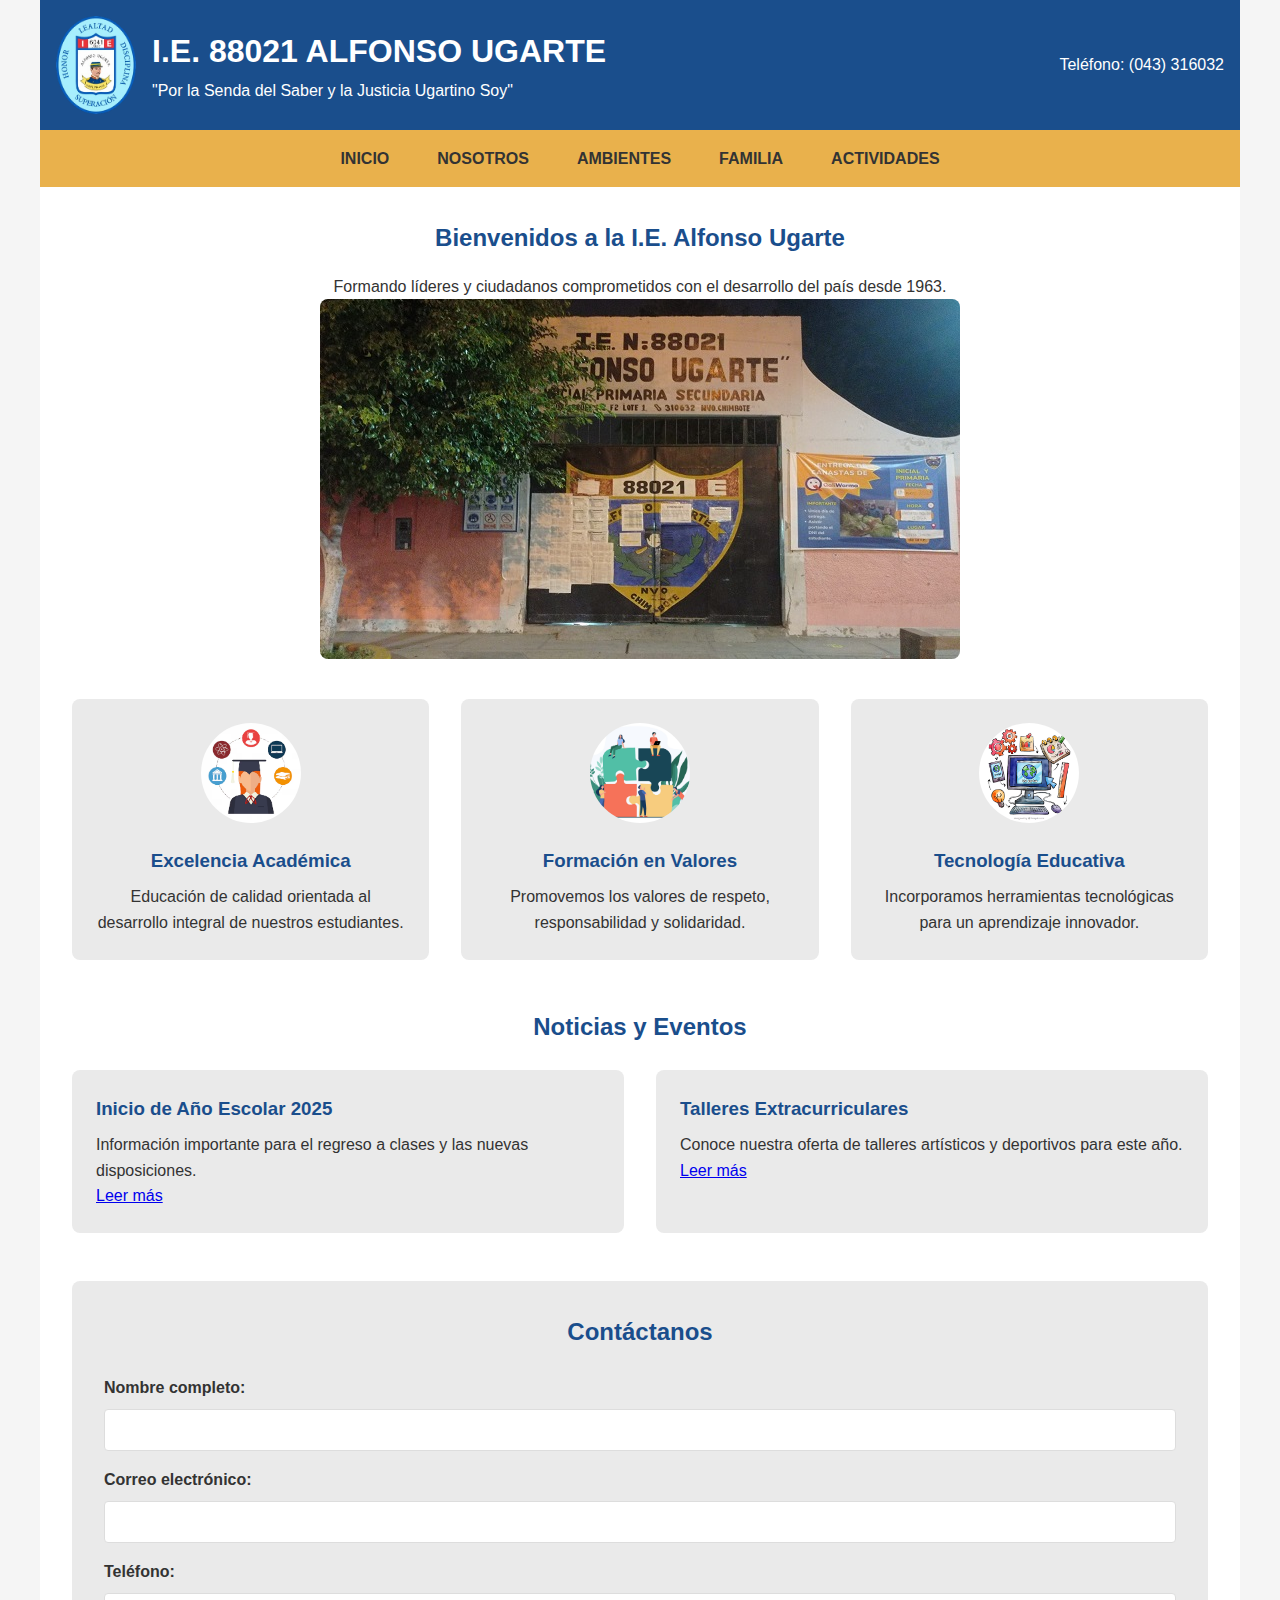
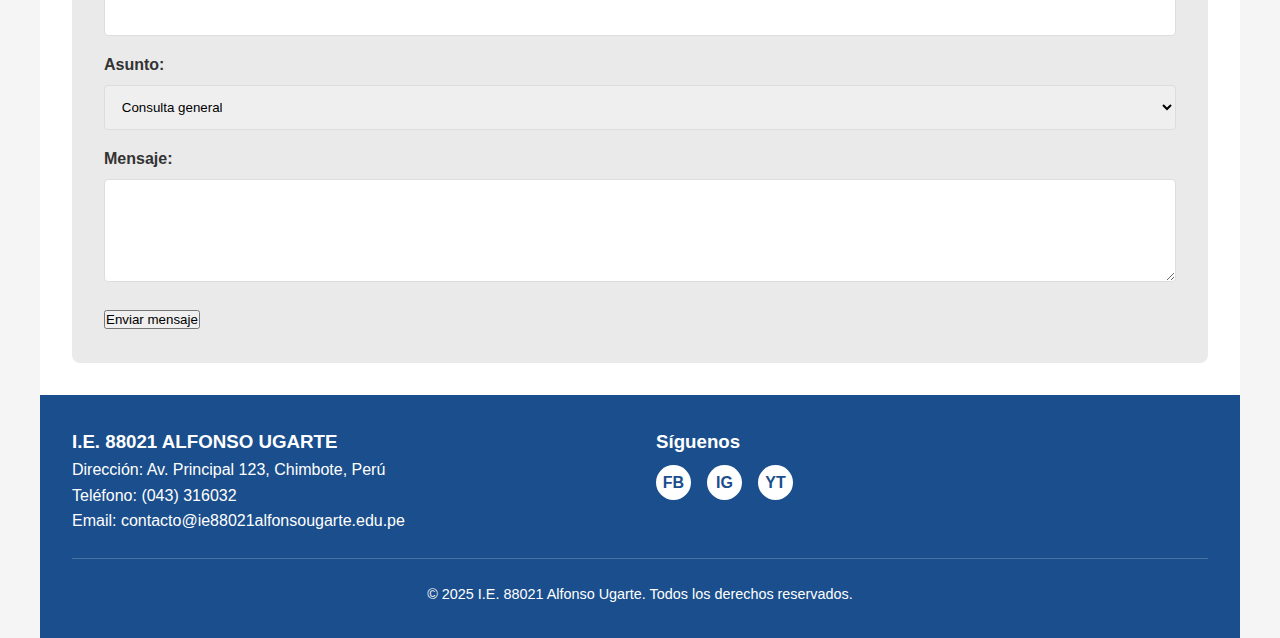
<file: index.html>
<!DOCTYPE html>
<html lang="es">
<head>
    <meta charset="UTF-8">
    <meta name="viewport" content="width=device-width, initial-scale=1.0">
    <title>I.E. 88021 Alfonso Ugarte</title>
    <link rel="stylesheet" href="../css/styles.css">
</head>
<body>
    <div class="contenedor">
        <header>
            <div class="logo">
                <img src="../Imagenes/logo.png" alt="Logo IE Alfonso Ugarte">
                <div class="logo-texto">
                    <h1>I.E. 88021 ALFONSO UGARTE</h1>
                    <p>"Por la Senda del Saber y la Justicia Ugartino Soy"</p>
                </div>
            </div>
            <div class="informacion-contacto">
                <p>Teléfono: (043) 316032</p>
            </div>
        </header>

        <nav>
            <ul class="menu">
                <li><a href="index.html" class="activo">INICIO</a></li>
                <li><a href="nosotros.html">NOSOTROS</a></li>
                <li><a href="ambientes.html">AMBIENTES</a></li>
                <li><a href="familia.html">FAMILIA</a></li>
                <li><a href="actividades.html">ACTIVIDADES</a></li>
            </ul>
        </nav>

        <main>
            <section class="hero">
                <h2>Bienvenidos a la I.E. Alfonso Ugarte</h2>
                <p>Formando líderes y ciudadanos comprometidos con el desarrollo del país desde 1963.</p>
                <img src="../Imagenes/otrafachada.jpeg" alt="Institución Educativa Alfonso Ugarte">
            </section>

            <section class="caracteristicas">
                <div class="caracteristica">
                    <img src="../Imagenes/excelencia academica.avif" alt="Excelencia Académica">
                    <h3>Excelencia Académica</h3>
                    <p>Educación de calidad orientada al desarrollo integral de nuestros estudiantes.</p>
                </div>
                <div class="caracteristica">
                    <img src="../Imagenes/valores.jpeg" alt="Valores">
                    <h3>Formación en Valores</h3>
                    <p>Promovemos los valores de respeto, responsabilidad y solidaridad.</p>
                </div>
                <div class="caracteristica">
                    <img src="../Imagenes/tecnologia.avif" alt="Tecnología">
                    <h3>Tecnología Educativa</h3>
                    <p>Incorporamos herramientas tecnológicas para un aprendizaje innovador.</p>
                </div>
            </section>

            <section class="noticias">
                <h2>Noticias y Eventos</h2>
                <div class="noticias-grid">
                    <div class="noticia-item">
                        <h3>Inicio de Año Escolar 2025</h3>
                        <p>Información importante para el regreso a clases y las nuevas disposiciones.</p>
                        <a href="#" class="btn">Leer más</a>
                    </div>
                    <div class="noticia-item">
                        <h3>Talleres Extracurriculares</h3>
                        <p>Conoce nuestra oferta de talleres artísticos y deportivos para este año.</p>
                        <a href="#" class="btn">Leer más</a>
                    </div>
                </div>
            </section>

            <section class="formulario-contacto">
                <h2>Contáctanos</h2>
                <form action="#" method="post">
                    <div class="grupo-formulario">
                        <label for="nombre">Nombre completo:</label>
                        <input type="text" id="nombre" name="nombre" required>
                    </div>
                    <div class="grupo-formulario">
                        <label for="email">Correo electrónico:</label>
                        <input type="email" id="email" name="email" required>
                    </div>
                    <div class="grupo-formulario">
                        <label for="telefono">Teléfono:</label>
                        <input type="tel" id="telefono" name="telefono">
                    </div>
                    <div class="grupo-formulario">
                        <label for="asunto">Asunto:</label>
                        <select id="asunto" name="asunto">
                            <option value="consulta">Consulta general</option>
                            <option value="matricula">Matrícula</option>
                            <option value="actividades">Actividades escolares</option>
                            <option value="otro">Otro</option>
                        </select>
                    </div>
                    <div class="grupo-formulario">
                        <label for="mensaje">Mensaje:</label>
                        <textarea id="mensaje" name="mensaje" rows="5" required></textarea>
                    </div>
                    <button type="submit" class="btn-submit">Enviar mensaje</button>
                </form>
            </section>
        </main>

        <footer>
            <div class="footer-contenido">
                <div class="footer-info">
                    <h3>I.E. 88021 ALFONSO UGARTE</h3>
                    <p>Dirección: Av. Principal 123, Chimbote, Perú</p>
                    <p>Teléfono: (043) 316032</p>
                    <p>Email: contacto@ie88021alfonsougarte.edu.pe</p>
                </div>
                <div class="social-media">
                    <h3>Síguenos</h3>
                    <div class="social-icons">
                        <a href="#" class="social-icon">FB</a>
                        <a href="#" class="social-icon">IG</a>
                        <a href="#" class="social-icon">YT</a>
                    </div>
                </div>
            </div>
            <div class="copyright">
                <p>&copy; 2025 I.E. 88021 Alfonso Ugarte. Todos los derechos reservados.</p>
            </div>
        </footer>
    </div>
</body>
</html>
</file>
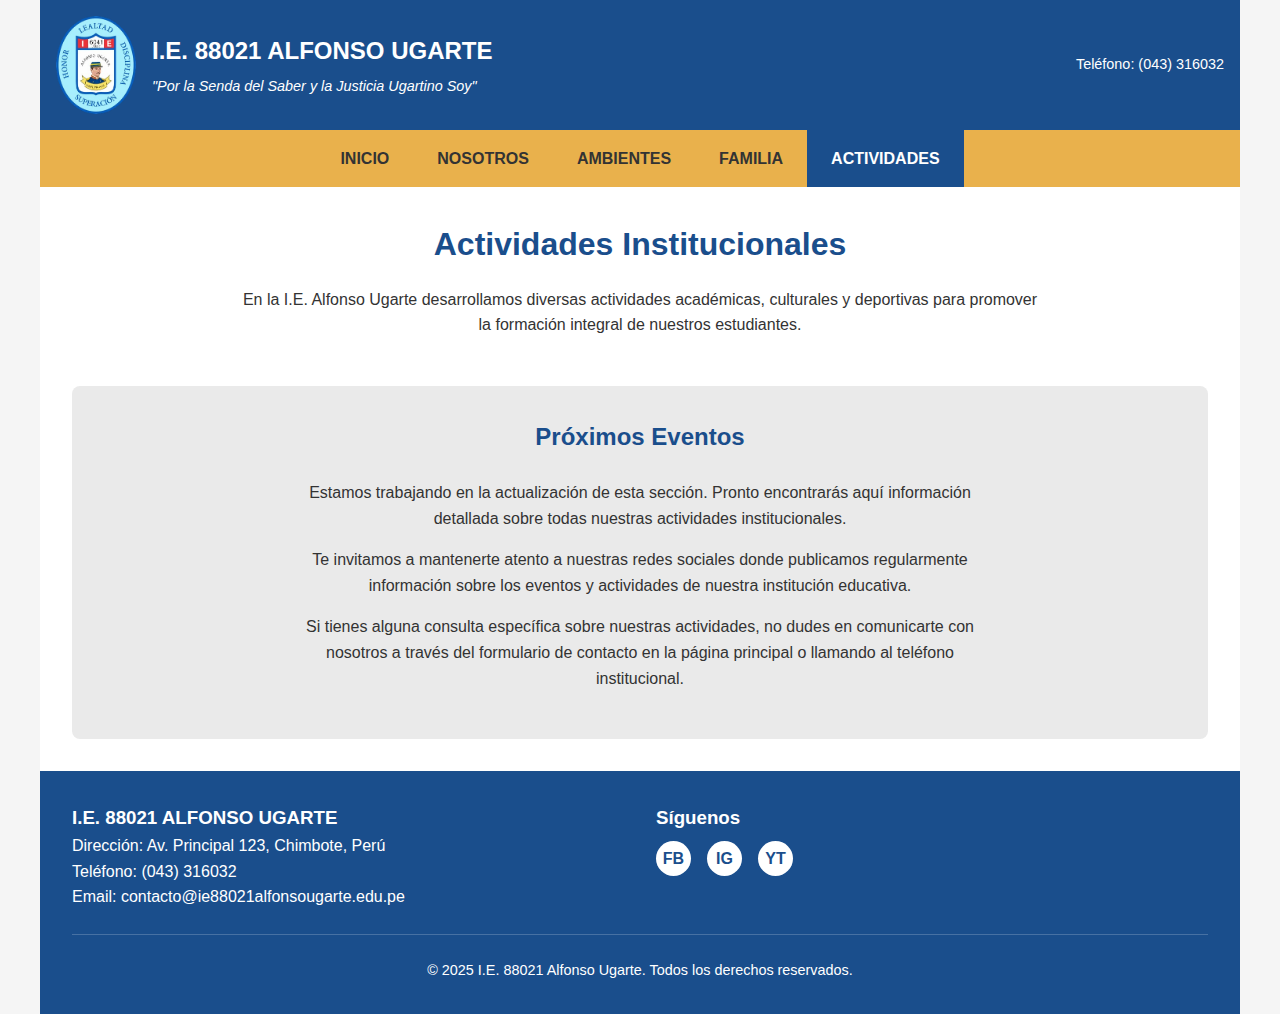
<file: actividades.html>
<!DOCTYPE html>
<html lang="es">
<head>
    <meta charset="UTF-8">
    <meta name="viewport" content="width=device-width, initial-scale=1.0">
    <title>Actividades - I.E. 88021 Alfonso Ugarte</title>
    <link rel="stylesheet" href="../css/actividades.css">
</head>
<body>
    <div class="container">
        <header>
            <div class="logo">
                <img src="../Imagenes/logo.png" alt="Logo IE Alfonso Ugarte">
                <div class="logo-text">
                    <h1>I.E. 88021 ALFONSO UGARTE</h1>
                    <p>"Por la Senda del Saber y la Justicia Ugartino Soy"</p>
                </div>
            </div>
            <div class="contact-info">
                <p>Teléfono: (043) 316032</p>
            </div>
        </header>

        <nav>
            <ul class="menu">
                <li><a href="index.html">INICIO</a></li>
                <li><a href="nosotros.html">NOSOTROS</a></li>
                <li><a href="ambientes.html">AMBIENTES</a></li>
                <li><a href="familia.html">FAMILIA</a></li>
                <li><a href="actividades.html" class="active">ACTIVIDADES</a></li>
            </ul>
        </nav>

        <main>
            <section class="hero">
                <h2>Actividades Institucionales</h2>
                <p>En la I.E. Alfonso Ugarte desarrollamos diversas actividades académicas, culturales y deportivas para promover la formación integral de nuestros estudiantes.</p>
            </section>

            <section class="content-placeholder">
                <h3>Próximos Eventos</h3>
                <p>Estamos trabajando en la actualización de esta sección. Pronto encontrarás aquí información detallada sobre todas nuestras actividades institucionales.</p>
                <p>Te invitamos a mantenerte atento a nuestras redes sociales donde publicamos regularmente información sobre los eventos y actividades de nuestra institución educativa.</p>
                <p>Si tienes alguna consulta específica sobre nuestras actividades, no dudes en comunicarte con nosotros a través del formulario de contacto en la página principal o llamando al teléfono institucional.</p>
            </section>
        </main>

        <footer>
            <div class="footer-content">
                <div class="footer-info">
                    <h3>I.E. 88021 ALFONSO UGARTE</h3>
                    <p>Dirección: Av. Principal 123, Chimbote, Perú</p>
                    <p>Teléfono: (043) 316032</p>
                    <p>Email: contacto@ie88021alfonsougarte.edu.pe</p>
                </div>
                <div class="social-media">
                    <h3>Síguenos</h3>
                    <div class="social-icons">
                        <a href="#" class="social-icon">FB</a>
                        <a href="#" class="social-icon">IG</a>
                        <a href="#" class="social-icon">YT</a>
                    </div>
                </div>
            </div>
            <div class="copyright">
                <p>&copy; 2025 I.E. 88021 Alfonso Ugarte. Todos los derechos reservados.</p>
            </div>
        </footer>
    </div>
</body>
</html>
</file>
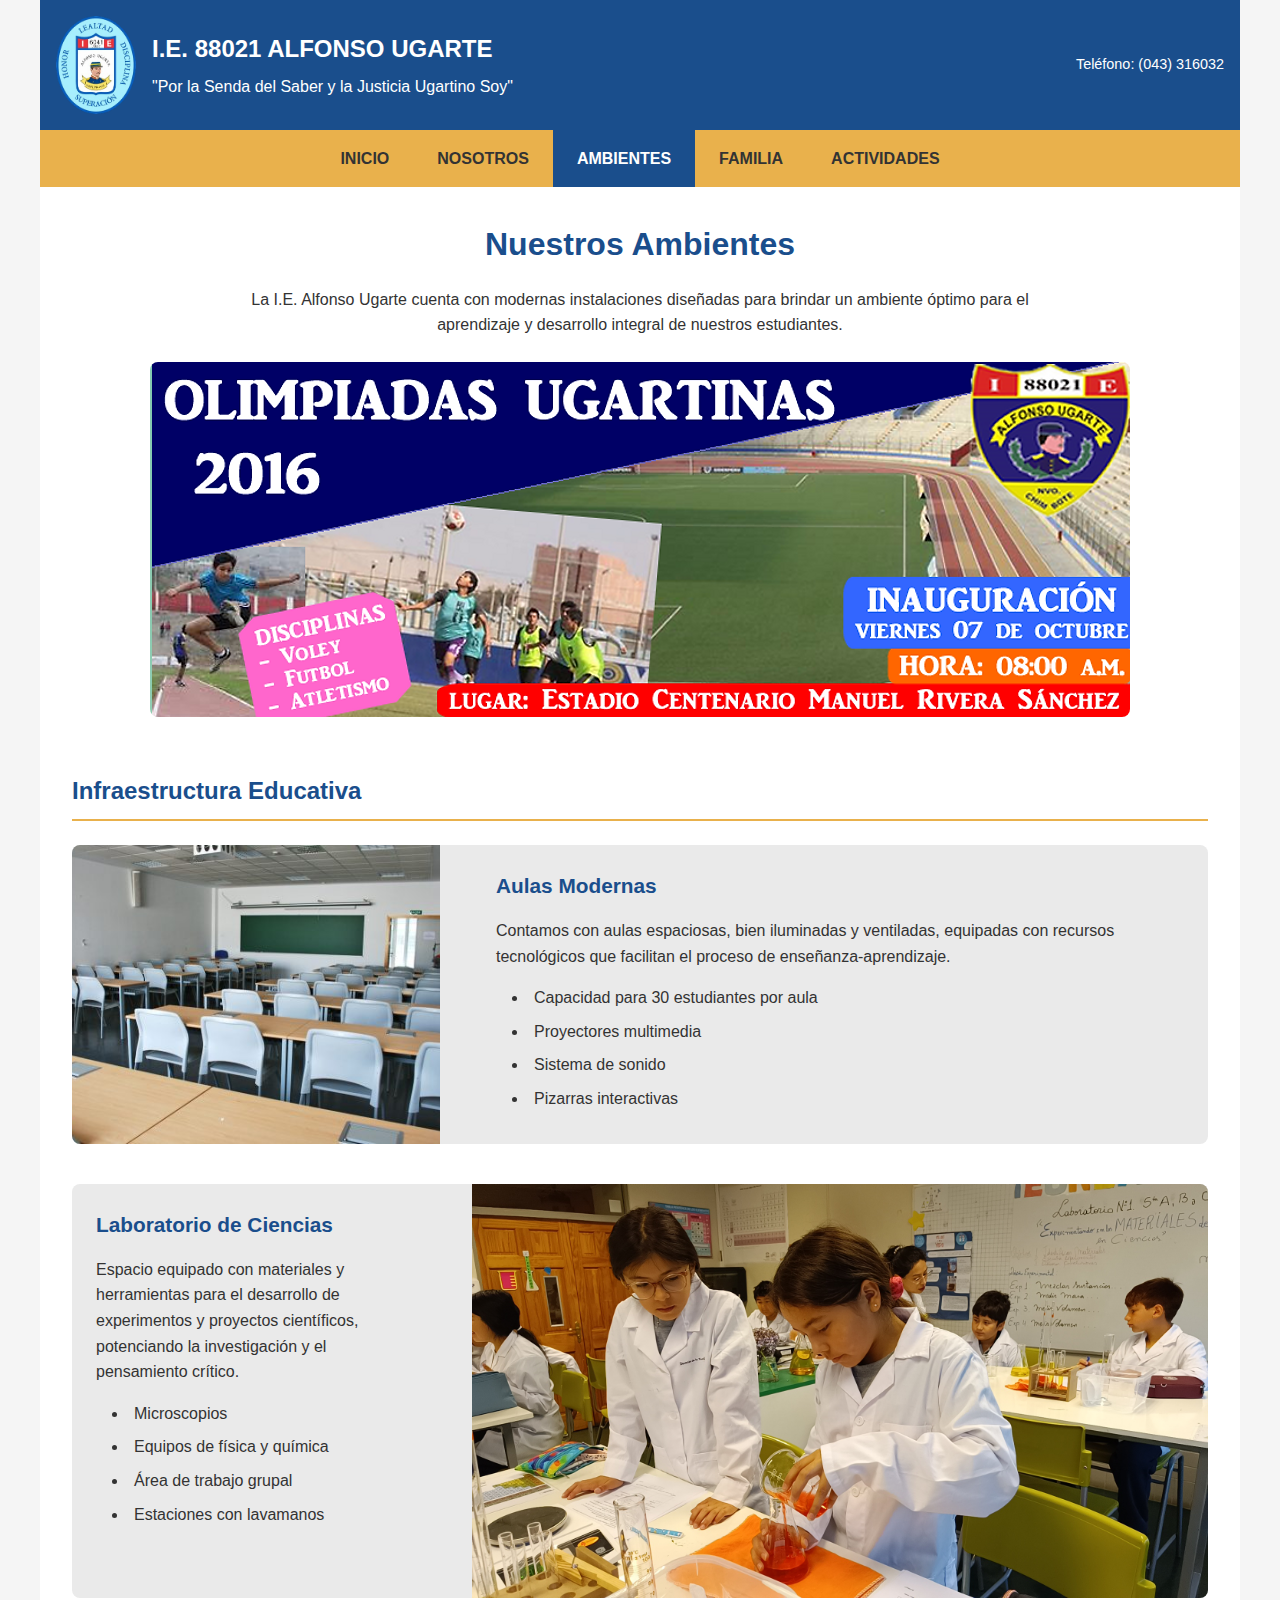
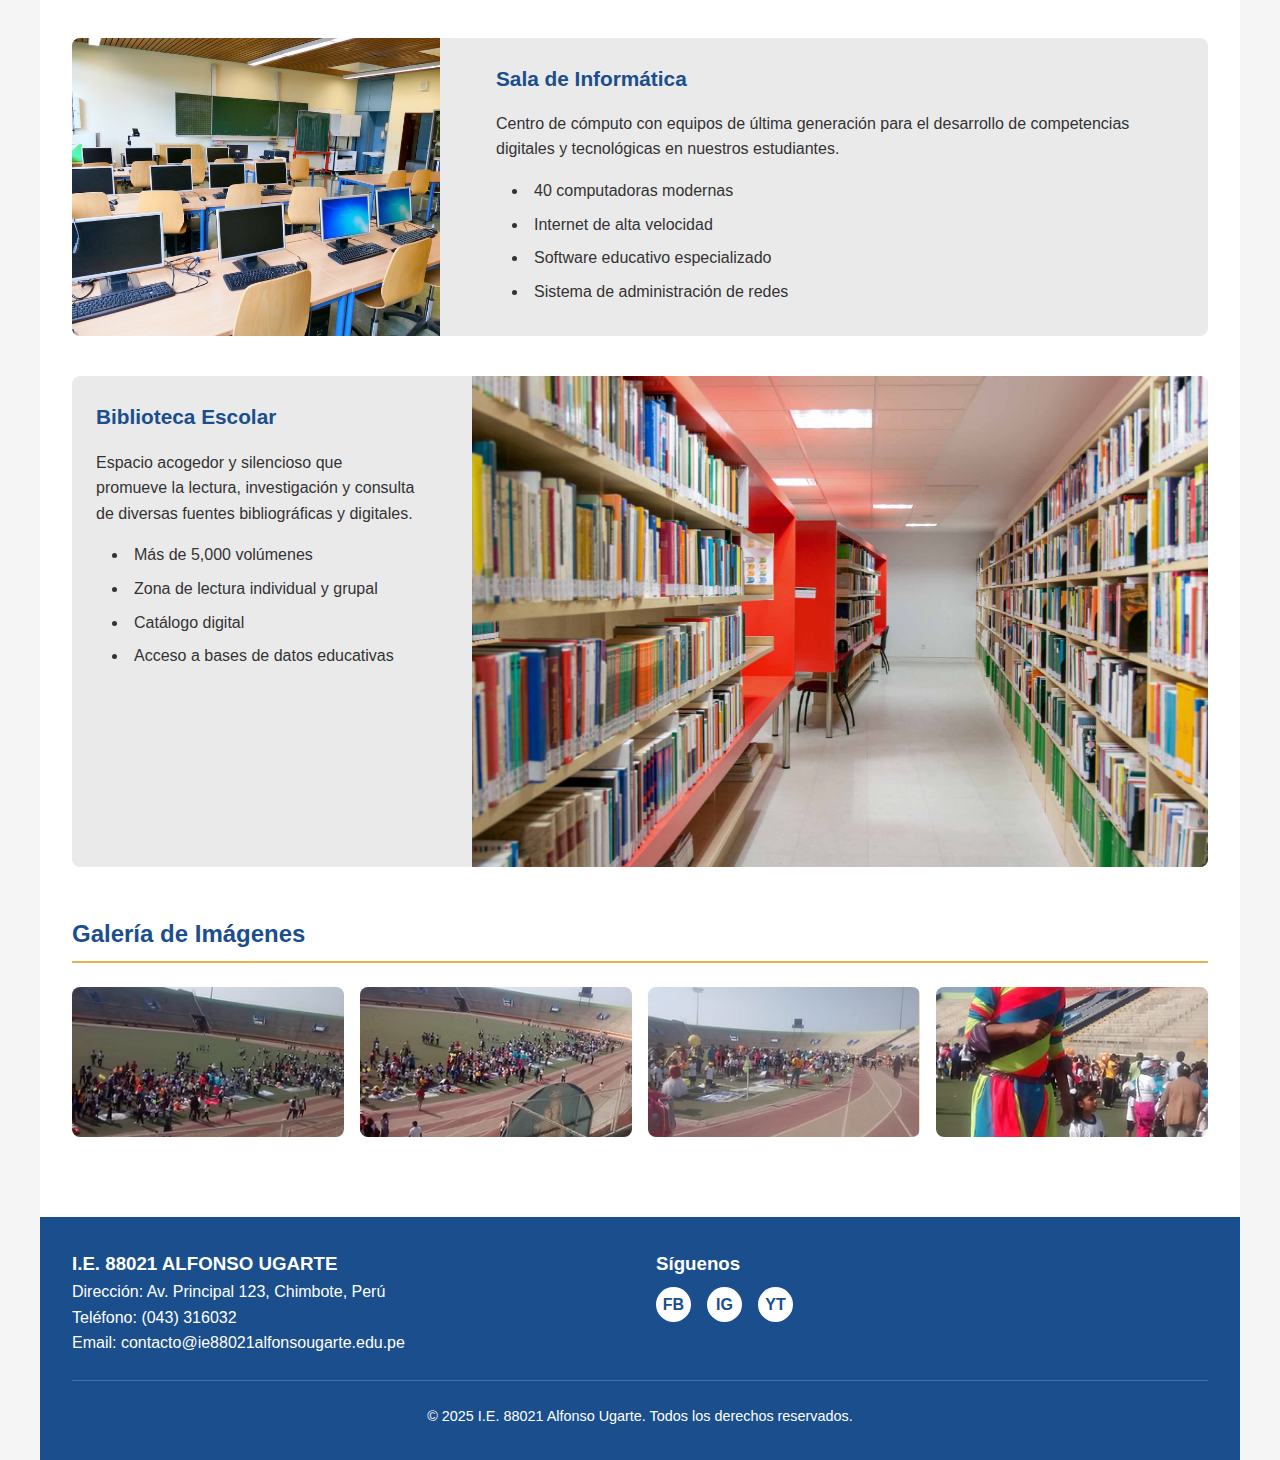
<file: ambientes.html>
<!DOCTYPE html>
<html lang="es">
<head>
    <meta charset="UTF-8">
    <meta name="viewport" content="width=device-width, initial-scale=1.0">
    <title>Ambientes - I.E. 88021 Alfonso Ugarte</title>
    <link rel="stylesheet" href="../css/ambientes.css">
</head>
<body>
    <div class="container">
        <header>
            <div class="logo">
                <img src="../Imagenes/logo.png" alt="Logo IE Alfonso Ugarte">
                <div class="logo-text">
                    <h1>I.E. 88021 ALFONSO UGARTE</h1>
                    <p>"Por la Senda del Saber y la Justicia Ugartino Soy"</p>
                </div>
            </div>
            <div class="contact-info">
                <p>Teléfono: (043) 316032</p>
            </div>
        </header>

        <nav>
            <ul class="menu">
                <li><a href="index.html">INICIO</a></li>
                <li><a href="nosotros.html">NOSOTROS</a></li>
                <li><a href="ambientes.html" class="active">AMBIENTES</a></li>
                <li><a href="familia.html">FAMILIA</a></li>
                <li><a href="actividades.html">ACTIVIDADES</a></li>
            </ul>
        </nav>

        <main>
            <section class="hero">
                <h2>Nuestros Ambientes</h2>
                <p>La I.E. Alfonso Ugarte cuenta con modernas instalaciones diseñadas para brindar un ambiente óptimo para el aprendizaje y desarrollo integral de nuestros estudiantes.</p>
                <img src="/Imagenes/backxd.PNG" alt="Vista panorámica del colegio">
            </section>

            <section class="facilities">
                <h3>Infraestructura Educativa</h3>
                
                <div class="facility-item">
                    <img src="../Imagenes/Aula-de-mobiliario-fijo-de-56-plazas2-e1536358364272.jpg" alt="Aulas modernas">
                    <div class="facility-info">
                        <h4>Aulas Modernas</h4>
                        <p>Contamos con aulas espaciosas, bien iluminadas y ventiladas, equipadas con recursos tecnológicos que facilitan el proceso de enseñanza-aprendizaje.</p>
                        <ul>
                            <li>Capacidad para 30 estudiantes por aula</li>
                            <li>Proyectores multimedia</li>
                            <li>Sistema de sonido</li>
                            <li>Pizarras interactivas</li>
                        </ul>
                    </div>
                </div>
                
                <div class="facility-item reverse">
                    <img src="../Imagenes/laboratorio de cienciasa.jpg" alt="Laboratorio de ciencias">
                    <div class="facility-info">
                        <h4>Laboratorio de Ciencias</h4>
                        <p>Espacio equipado con materiales y herramientas para el desarrollo de experimentos y proyectos científicos, potenciando la investigación y el pensamiento crítico.</p>
                        <ul>
                            <li>Microscopios</li>
                            <li>Equipos de física y química</li>
                            <li>Área de trabajo grupal</li>
                            <li>Estaciones con lavamanos</li>
                        </ul>
                    </div>
                </div>
                
                <div class="facility-item">
                    <img src="../Imagenes/sala-de-ordenadores-e1516167551718 (1).jpg" alt="Sala de cómputo">
                    <div class="facility-info">
                        <h4>Sala de Informática</h4>
                        <p>Centro de cómputo con equipos de última generación para el desarrollo de competencias digitales y tecnológicas en nuestros estudiantes.</p>
                        <ul>
                            <li>40 computadoras modernas</li>
                            <li>Internet de alta velocidad</li>
                            <li>Software educativo especializado</li>
                            <li>Sistema de administración de redes</li>
                        </ul>
                    </div>
                </div>
                
                <div class="facility-item reverse">
                    <img src="../Imagenes/biblioteca.jpg" alt="Biblioteca">
                    <div class="facility-info">
                        <h4>Biblioteca Escolar</h4>
                        <p>Espacio acogedor y silencioso que promueve la lectura, investigación y consulta de diversas fuentes bibliográficas y digitales.</p>
                        <ul>
                            <li>Más de 5,000 volúmenes</li>
                            <li>Zona de lectura individual y grupal</li>
                            <li>Catálogo digital</li>
                            <li>Acceso a bases de datos educativas</li>
                        </ul>
                    </div>
                </div>
            </section>

            <section class="gallery">
                <h3>Galería de Imágenes</h3>
                
                <div class="gallery-grid">
                    <img src="/Imagenes/ol1.PNG" alt="Imagen 1">
                    <img src="/Imagenes/ol2.PNG" alt="Imagen 2">
                    <img src="/Imagenes/ol3.PNG" alt="Imagen 3">
                    <img src="/Imagenes/ol4.PNG" alt="Imagen 4">
                </div>
            </section>
        </main>

        <footer>
            <div class="footer-content">
                <div class="footer-info">
                    <h3>I.E. 88021 ALFONSO UGARTE</h3>
                    <p>Dirección: Av. Principal 123, Chimbote, Perú</p>
                    <p>Teléfono: (043) 316032</p>
                    <p>Email: contacto@ie88021alfonsougarte.edu.pe</p>
                </div>
                <div class="social-media">
                    <h3>Síguenos</h3>
                    <div class="social-icons">
                        <a href="#" class="social-icon">FB</a>
                        <a href="#" class="social-icon">IG</a>
                        <a href="#" class="social-icon">YT</a>
                    </div>
                </div>
            </div>
            <div class="copyright">
                <p>&copy; 2025 I.E. 88021 Alfonso Ugarte. Todos los derechos reservados.</p>
            </div>
        </footer>
    </div>
</body>
</html>
</file>
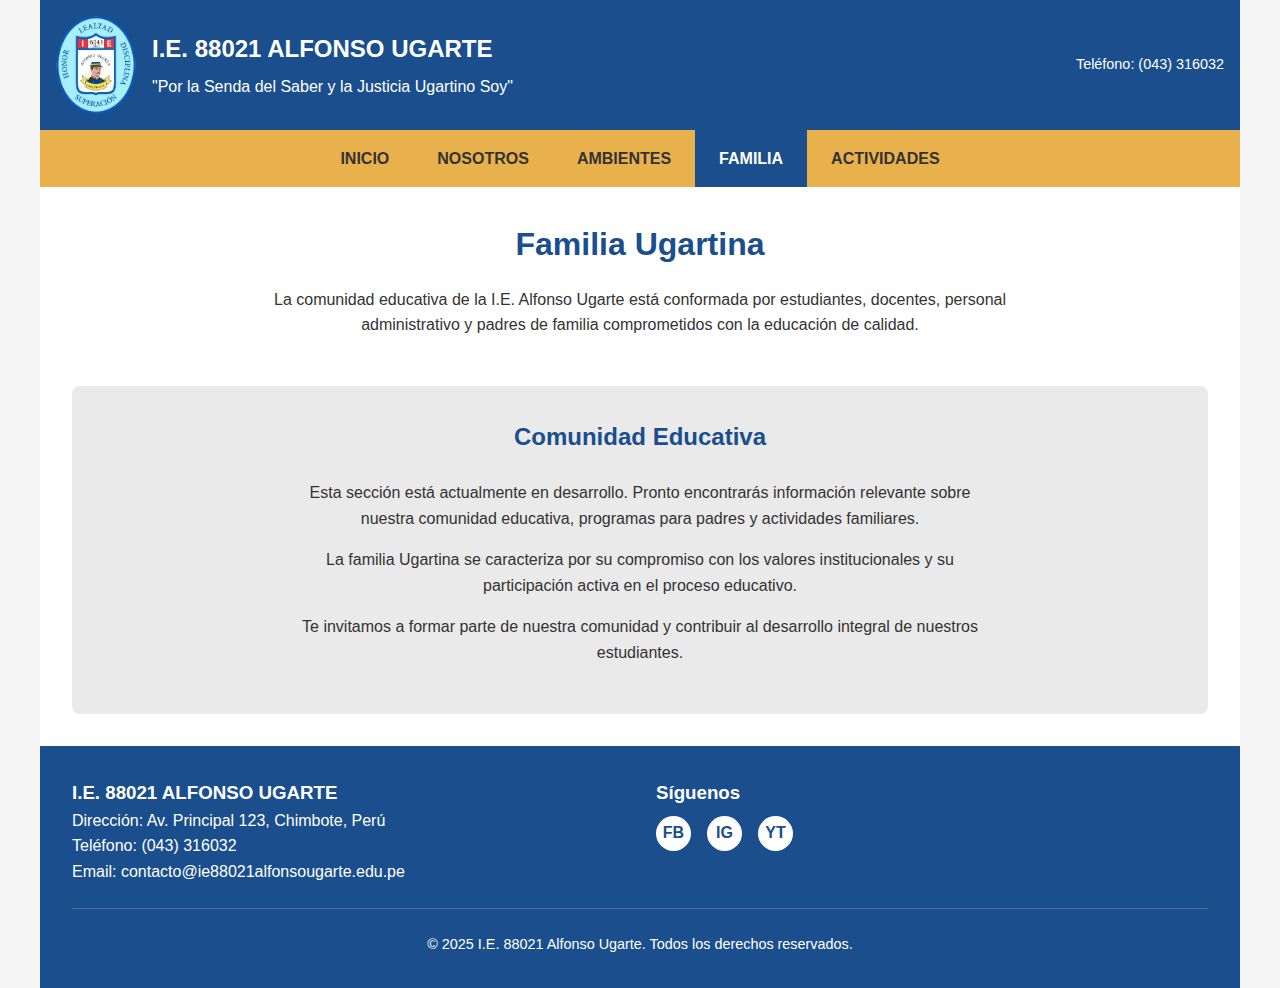
<file: familia.html>
<!DOCTYPE html>
<html lang="es">
<head>
    <meta charset="UTF-8">
    <meta name="viewport" content="width=device-width, initial-scale=1.0">
    <title>Familia - I.E. 88021 Alfonso Ugarte</title>
    <link rel="stylesheet" href="../css/familia.css">
</head>
<body>
    <div class="container">
        <header>
            <div class="logo">
                <img src="../Imagenes/logo.png" alt="Logo IE Alfonso Ugarte">
                <div class="logo-text">
                    <h1>I.E. 88021 ALFONSO UGARTE</h1>
                    <p>"Por la Senda del Saber y la Justicia Ugartino Soy"</p>
                </div>
            </div>
            <div class="contact-info">
                <p>Teléfono: (043) 316032</p>
            </div>
        </header>

        <nav>
            <ul class="menu">
                <li><a href="index.html">INICIO</a></li>
                <li><a href="nosotros.html">NOSOTROS</a></li>
                <li><a href="ambientes.html">AMBIENTES</a></li>
                <li><a href="familia.html" class="active">FAMILIA</a></li>
                <li><a href="actividades.html">ACTIVIDADES</a></li>
            </ul>
        </nav>

        <main>
            <section class="hero">
                <h2>Familia Ugartina</h2>
                <p>La comunidad educativa de la I.E. Alfonso Ugarte está conformada por estudiantes, docentes, personal administrativo y padres de familia comprometidos con la educación de calidad.</p>
            </section>

            <section class="content-placeholder">
                <h3>Comunidad Educativa</h3>
                <p>Esta sección está actualmente en desarrollo. Pronto encontrarás información relevante sobre nuestra comunidad educativa, programas para padres y actividades familiares.</p>
                <p>La familia Ugartina se caracteriza por su compromiso con los valores institucionales y su participación activa en el proceso educativo.</p>
                <p>Te invitamos a formar parte de nuestra comunidad y contribuir al desarrollo integral de nuestros estudiantes.</p>
            </section>
        </main>

        <footer>
            <div class="footer-content">
                <div class="footer-info">
                    <h3>I.E. 88021 ALFONSO UGARTE</h3>
                    <p>Dirección: Av. Principal 123, Chimbote, Perú</p>
                    <p>Teléfono: (043) 316032</p>
                    <p>Email: contacto@ie88021alfonsougarte.edu.pe</p>
                </div>
                <div class="social-media">
                    <h3>Síguenos</h3>
                    <div class="social-icons">
                        <a href="#" class="social-icon">FB</a>
                        <a href="#" class="social-icon">IG</a>
                        <a href="#" class="social-icon">YT</a>
                    </div>
                </div>
            </div>
            <div class="copyright">
                <p>&copy; 2025 I.E. 88021 Alfonso Ugarte. Todos los derechos reservados.</p>
            </div>
        </footer>
    </div>
</body>
</html>
</file>
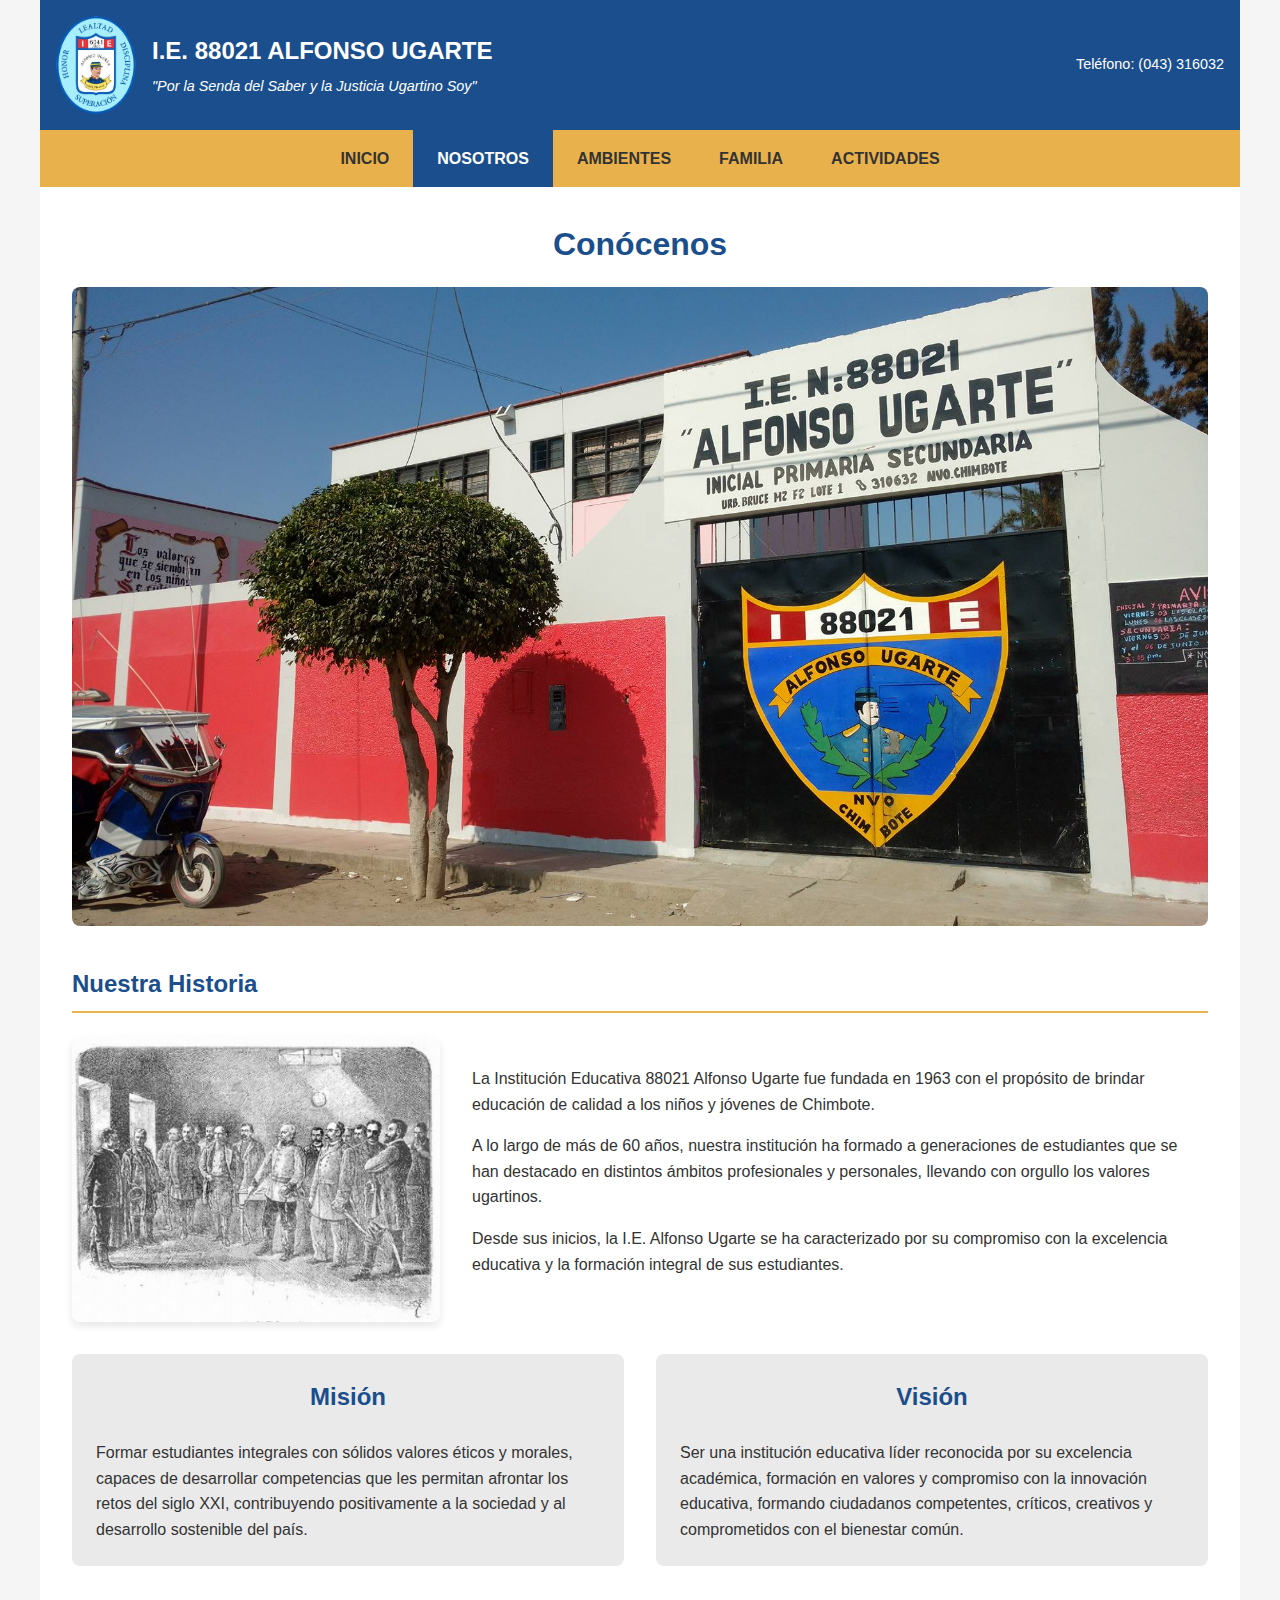
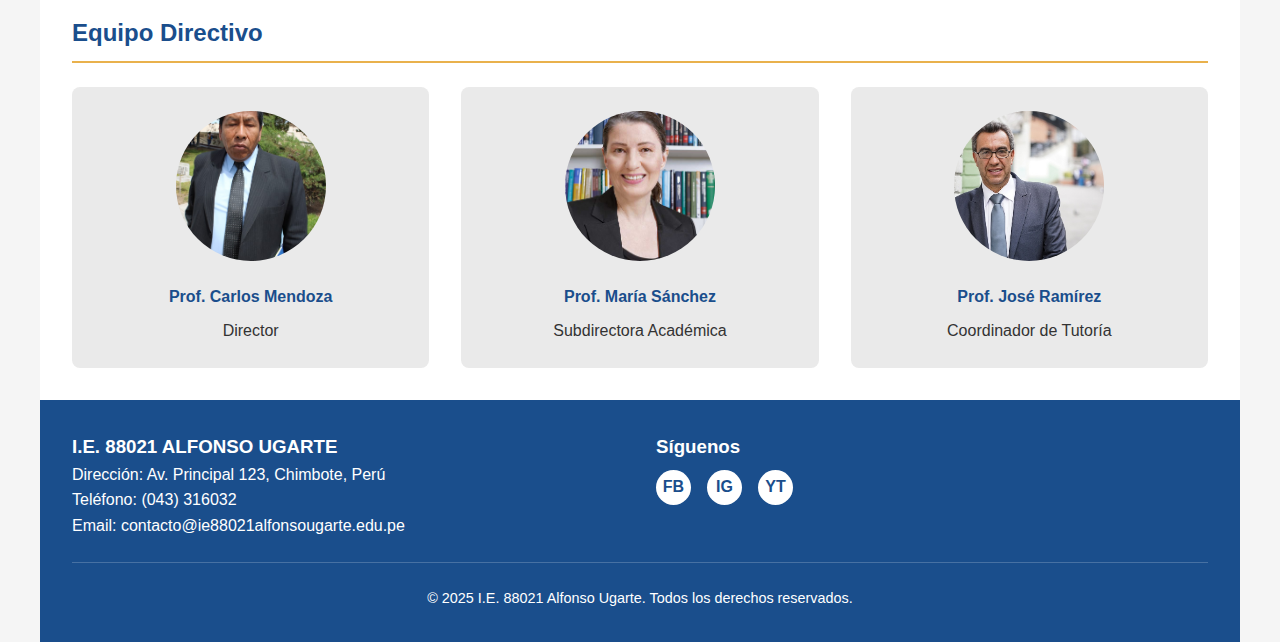
<file: nosotros.html>
<!DOCTYPE html>
<html lang="es">
<head>
    <meta charset="UTF-8">
    <meta name="viewport" content="width=device-width, initial-scale=1.0">
    <title>Nosotros - I.E. 88021 Alfonso Ugarte</title>
    <link rel="stylesheet" href="../css/nosotros.css">
</head>
<body>
    <div class="contenedor">
        <header>
            <div class="logo">
                <img src="../Imagenes/logo.png" alt="Logo IE Alfonso Ugarte">
                <div class="logo-texto">
                    <h1>I.E. 88021 ALFONSO UGARTE</h1>
                    <p>"Por la Senda del Saber y la Justicia Ugartino Soy"</p>
                </div>
            </div>
            <div class="contacto-info">
                <p>Teléfono: (043) 316032</p>
            </div>
        </header>

        <nav>
            <ul class="menu">
                <li><a href="index.html">INICIO</a></li>
                <li><a href="nosotros.html" class="activo">NOSOTROS</a></li>
                <li><a href="ambientes.html">AMBIENTES</a></li>
                <li><a href="familia.html">FAMILIA</a></li>
                <li><a href="actividades.html">ACTIVIDADES</a></li>
            </ul>
        </nav>

        <main>
            <section class="portada">
                <h2>Conócenos</h2>
                <img src="../Imagenes/fachada.jpg" alt="Fachada I.E. Alfonso Ugarte">
            </section>

            <section class="contenido-sobre">
                <div class="historia">
                    <h3>Nuestra Historia</h3>
                    <div class="contenido-historia">
                        <img src="../Imagenes/HISTORIA.jpg" alt="Foto histórica">
                        <div class="texto">
                            <p>La Institución Educativa 88021 Alfonso Ugarte fue fundada en 1963 con el propósito de brindar educación de calidad a los niños y jóvenes de Chimbote.</p>
                            <p>A lo largo de más de 60 años, nuestra institución ha formado a generaciones de estudiantes que se han destacado en distintos ámbitos profesionales y personales, llevando con orgullo los valores ugartinos.</p>
                            <p>Desde sus inicios, la I.E. Alfonso Ugarte se ha caracterizado por su compromiso con la excelencia educativa y la formación integral de sus estudiantes.</p>
                        </div>
                    </div>
                </div>

                <div class="mision-vision">
                    <div class="mision">
                        <h3>Misión</h3>
                        <p>Formar estudiantes integrales con sólidos valores éticos y morales, capaces de desarrollar competencias que les permitan afrontar los retos del siglo XXI, contribuyendo positivamente a la sociedad y al desarrollo sostenible del país.</p>
                    </div>
                    <div class="vision">
                        <h3>Visión</h3>
                        <p>Ser una institución educativa líder reconocida por su excelencia académica, formación en valores y compromiso con la innovación educativa, formando ciudadanos competentes, críticos, creativos y comprometidos con el bienestar común.</p>
                    </div>
                </div>
            </section>

            <section class="equipo">
                <h3>Equipo Directivo</h3>
                <div class="equipo-cuadricula">
                    <div class="miembro-equipo">
                        <img src="../Imagenes/director.jpg" alt="Director">
                        <h4>Prof. Carlos Mendoza</h4>
                        <p>Director</p>
                    </div>
                    <div class="miembro-equipo">
                        <img src="../Imagenes/subdirectora.jpg" alt="Subdirectora">
                        <h4>Prof. María Sánchez</h4>
                        <p>Subdirectora Académica</p>
                    </div>
                    <div class="miembro-equipo">
                        <img src="../Imagenes/coordinador.jpg" alt="Coordinador">
                        <h4>Prof. José Ramírez</h4>
                        <p>Coordinador de Tutoría</p>
                    </div>
                </div>
            </section>
        </main>

        <footer>
            <div class="pie-contenido">
                <div class="pie-info">
                    <h3>I.E. 88021 ALFONSO UGARTE</h3>
                    <p>Dirección: Av. Principal 123, Chimbote, Perú</p>
                    <p>Teléfono: (043) 316032</p>
                    <p>Email: contacto@ie88021alfonsougarte.edu.pe</p>
                </div>
                <div class="redes-sociales">
                    <h3>Síguenos</h3>
                    <div class="iconos-sociales">
                        <a href="#" class="icono-social">FB</a>
                        <a href="#" class="icono-social">IG</a>
                        <a href="#" class="icono-social">YT</a>
                    </div>
                </div>
            </div>
            <div class="derechos">
                <p>&copy; 2025 I.E. 88021 Alfonso Ugarte. Todos los derechos reservados.</p>
            </div>
        </footer>
    </div>
</body>
</html>
</file>
<file: css/styles.css>
:root {
    --color-primario: #1a4e8c;
    --color-secundario: #e9b14c;
    --color-acento: #c83232;
    --color-luz: #f5f5f5;
    --color-oscuro: #333;
    --color-gris: #eaeaea;
}

* {
    margin: 0;
    padding: 0;
    box-sizing: border-box;
}

body {
    font-family: 'Segoe UI', Tahoma, Geneva, Verdana, sans-serif;
    line-height: 1.6;
    color: var(--color-oscuro);
    background-color: var(--color-luz);
}

.contenedor {
    display: grid;
    grid-template-areas: "header" "nav" "main" "footer";
    max-width: 1200px;
    margin: 0 auto;
}

header {
    grid-area: header;
    background-color: var(--color-primario);
    color: white;
    padding: 1rem;
    display: flex;
    justify-content: space-between;
    align-items: center;
}

.logo {
    display: flex;
    align-items: center;
    gap: 1rem;
}

.logo img {
    width: 80px;
    height: auto;
}

.logo-text h1 {
    font-size: 1.5rem;
}

.logo-text p {
    font-style: italic;
    font-size: 0.9rem;
}

.contacto-info {
    font-size: 0.9rem;
}

nav {
    grid-area: nav;
    background-color: var(--color-secundario);
}

.menu {
    display: flex;
    justify-content: center;
    list-style: none;
}

.menu li {
    position: relative;
}

.menu a {
    display: block;
    padding: 1rem 1.5rem;
    color: var(--color-oscuro);
    text-decoration: none;
    font-weight: bold;
    transition: 0.3s;
}

.menu a:hover, .menu a.active {
    background-color: var(--color-primario);
    color: white;
}

main {
    grid-area: main;
    padding: 2rem;
    background-color: white;
}

.hero {
    text-align: center;
    margin-bottom: 2rem;
}

.hero h2 {
    color: var(--color-primario);
    margin-bottom: 1rem;
}

.hero img {
    max-width: 100%;
    height: auto;
    border-radius: 8px;
}

.caracteristicas {
    display: grid;
    grid-template-columns: repeat(auto-fit, minmax(250px, 1fr));
    gap: 2rem;
    margin-bottom: 3rem;
}

.caracteristica {
    text-align: center;
    padding: 1.5rem;
    background-color: var(--color-gris);
    border-radius: 8px;
}

.caracteristica img {
    width: 100px;
    height: 100px;
    object-fit: cover;
    border-radius: 50%;
    margin-bottom: 1rem;
}

.caracteristica h3 {
    color: var(--color-primario);
    margin-bottom: 0.5rem;
}

.noticias h2 {
    color: var(--color-primario);
    margin-bottom: 1.5rem;
    text-align: center;
}

.noticias-grid {
    display: grid;
    grid-template-columns: repeat(auto-fit, minmax(300px, 1fr));
    gap: 2rem;
}

.noticia-item {
    background-color: var(--color-gris);
    padding: 1.5rem;
    border-radius: 8px;
}

.noticia-item h3 {
    color: var(--color-primario);
    margin-bottom: 0.5rem;
}

.btn:hover, .btn-submit:hover {
    background-color: var(--color-primario);
    color: white;
}

.formulario-contacto {
    margin-top: 3rem;
    padding: 2rem;
    background-color: var(--color-gris);
    border-radius: 8px;
}

.formulario-contacto h2 {
    color: var(--color-primario);
    margin-bottom: 1.5rem;
    text-align: center;
}

.grupo-formulario {
    margin-bottom: 1rem;
}

label {
    display: block;
    margin-bottom: 0.5rem;
    font-weight: bold;
}

input, select, textarea {
    width: 100%;
    padding: 0.8rem;
    border: 1px solid #ddd;
    border-radius: 4px;
}

footer {
    grid-area: footer;
    background-color: var(--color-primario);
    color: white;
    padding: 2rem;
}

.footer-contenido {
    display: grid;
    grid-template-columns: repeat(auto-fit, minmax(250px, 1fr));
    gap: 2rem;
    margin-bottom: 1.5rem;
}

.social-icons {
    display: flex;
    gap: 1rem;
    margin-top: 0.5rem;
}

.social-icon {
    display: flex;
    align-items: center;
    justify-content: center;
    width: 35px;
    height: 35px;
    background-color: white;
    color: var(--color-primario);
    text-decoration: none;
    border-radius: 50%;
    font-weight: bold;
}

.copyright {
    text-align: center;
    padding-top: 1.5rem;
    border-top: 1px solid rgba(255, 255, 255, 0.2);
    font-size: 0.9rem;
}

@media (max-width: 768px) {
    .menu {
        flex-direction: column;
    }

    header {
        flex-direction: column;
        text-align: center;
        gap: 1rem;
    }

    .facility-item, .facility-item.reverse {
        grid-template-columns: 1fr;
        direction: ltr;
    }

    .facility-item img {
        height: 250px;
    }
}
</file>
<file: css/actividades.css>
:root {
    --primary-color: #1a4e8c;
    --secondary-color: #e9b14c;
    --accent-color: #c83232;
    --light-color: #f5f5f5;
    --dark-color: #333;
    --gray-color: #eaeaea;
}

* {
    margin: 0;
    padding: 0;
    box-sizing: border-box;
}

body {
    font-family: 'Segoe UI', Tahoma, Geneva, Verdana, sans-serif;
    line-height: 1.6;
    color: var(--dark-color);
    background-color: var(--light-color);
}

.container {
    display: grid;
    grid-template-areas:
        "header header"
        "nav nav"
        "main main"
        "footer footer";
    grid-template-columns: 1fr;
    max-width: 1200px;
    margin: 0 auto;
}

header {
    grid-area: header;
    background-color: var(--primary-color);
    color: white;
    padding: 1rem;
    display: flex;
    justify-content: space-between;
    align-items: center;
}

.logo {
    display: flex;
    align-items: center;
    gap: 1rem;
}

.logo-text h1 {
    font-size: 1.5rem;
    margin-bottom: 0.3rem;
}

.logo-text p {
    font-style: italic;
    font-size: 0.9rem;
}

.logo img {
    width: 80px; 
    height: auto;
}

.contact-info {
    font-size: 0.9rem;
}

nav {
    grid-area: nav;
    background-color: var(--secondary-color);
}

.menu {
    display: flex;
    list-style: none;
    justify-content: center;
}

.menu li {
    position: relative;
}

.menu a {
    display: block;
    padding: 1rem 1.5rem;
    color: var(--dark-color);
    text-decoration: none;
    font-weight: bold;
    transition: all 0.3s ease;
}

.menu a:hover, .menu a.active {
    background-color: var(--primary-color);
    color: white;
}

main {
    grid-area: main;
    padding: 2rem;
    background-color: white;
    min-height: 500px;
}

.hero {
    text-align: center;
    margin-bottom: 3rem;
}

.hero h2 {
    color: var(--primary-color);
    margin-bottom: 1rem;
    font-size: 2rem;
}

.hero p {
    max-width: 800px;
    margin: 0 auto;
}

.content-placeholder {
    background-color: var(--gray-color);
    padding: 2rem;
    border-radius: 8px;
    text-align: center;
}

.content-placeholder h3 {
    color: var(--primary-color);
    margin-bottom: 1.5rem;
    font-size: 1.5rem;
}

.content-placeholder p {
    margin-bottom: 1rem;
    max-width: 700px;
    margin-left: auto;
    margin-right: auto;
}

footer {
    grid-area: footer;
    background-color: var(--primary-color);
    color: white;
    padding: 2rem;
}

.footer-content {
    display: grid;
    grid-template-columns: repeat(auto-fit, minmax(250px, 1fr));
    gap: 2rem;
    margin-bottom: 1.5rem;
}

.social-icons {
    display: flex;
    gap: 1rem;
    margin-top: 0.5rem;
}

.social-icon {
    display: flex;
    align-items: center;
    justify-content: center;
    width: 35px;
    height: 35px;
    background-color: white;
    color: var(--primary-color);
    text-decoration: none;
    border-radius: 50%;
    font-weight: bold;
}

.copyright {
    text-align: center;
    padding-top: 1.5rem;
    border-top: 1px solid rgba(255, 255, 255, 0.2);
    font-size: 0.9rem;
}

@media (max-width: 768px) {
    .menu {
        flex-direction: column;
    }
    
    .menu a {
        text-align: center;
    }
    
    header {
        flex-direction: column;
        text-align: center;
        gap: 1rem;
    }
}
</file>
<file: css/ambientes.css>
:root {
    --primary-color: #1a4e8c;
    --secondary-color: #e9b14c;
    --accent-color: #c83232;
    --light-color: #f5f5f5;
    --dark-color: #333;
    --gray-color: #eaeaea;
}

* {
    margin: 0;
    padding: 0;
    box-sizing: border-box;
}

body {
    font-family: 'Segoe UI', Tahoma, Geneva, Verdana, sans-serif;
    line-height: 1.6;
    color: var(--dark-color);
    background-color: var(--light-color);
}

.container {
    display: grid;
    grid-template-areas:
        "header header"
        "nav nav"
        "main main"
        "footer footer";
    grid-template-columns: 1fr;
    max-width: 1200px;
    margin: 0 auto;
}

header {
    grid-area: header;
    background-color: var(--primary-color);
    color: white;
    padding: 1rem;
    display: flex;
    justify-content: space-between;
    align-items: center;
}

.logo {
    display: flex;
    align-items: center;
    gap: 1rem;
}

.logo img {
    width: 80px; 
    height: auto;
}

.logo-text h1 {
    font-size: 1.5rem;
    margin-bottom: 0.3rem;
}

.logo-texto p {
    font-style: italic;
    font-size: 0.9rem;
}

.contact-info {
    font-size: 0.9rem;
}

nav {
    grid-area: nav;
    background-color: var(--secondary-color);
}

.menu {
    display: flex;
    list-style: none;
    justify-content: center;
}

.menu li {
    position: relative;
}

.menu a {
    display: block;
    padding: 1rem 1.5rem;
    color: var(--dark-color);
    text-decoration: none;
    font-weight: bold;
    transition: all 0.3s ease;
}

.menu a:hover, .menu a.active {
    background-color: var(--primary-color);
    color: white;
}

main {
    grid-area: main;
    padding: 2rem;
    background-color: white;
}

.hero {
    text-align: center;
    margin-bottom: 3rem;
}

.hero h2 {
    color: var(--primary-color);
    margin-bottom: 1rem;
    font-size: 2rem;
}

.hero p {
    max-width: 800px;
    margin: 0 auto 1.5rem;
}

.hero img {
    max-width: 100%;
    height: auto;
    border-radius: 8px;
}

.facilities, .recreation-area, .gallery {
    margin-bottom: 3rem;
}

.facilities h3, .recreation-area h3, .gallery h3 {
    color: var(--primary-color);
    margin-bottom: 1.5rem;
    padding-bottom: 0.5rem;
    border-bottom: 2px solid var(--secondary-color);
    font-size: 1.5rem;
}

.facility-item {
    display: grid;
    grid-template-columns: 1fr 2fr;
    gap: 2rem;
    margin-bottom: 2.5rem;
    background-color: var(--gray-color);
    border-radius: 8px;
    overflow: hidden;
}

.facility-item.reverse {
    grid-template-columns: 2fr 1fr;
    direction: rtl;
}

.facility-item.reverse .facility-info {
    direction: ltr;
}

.facility-item img {
    width: 100%;
    height: 100%;
    object-fit: cover;
}

.facility-info {
    padding: 1.5rem;
}

.facility-info h4 {
    color: var(--primary-color);
    margin-bottom: 1rem;
    font-size: 1.3rem;
}

.facility-info p {
    margin-bottom: 1rem;
}

.facility-info ul {
    list-style-position: inside;
    margin-left: 1rem;
}

.facility-info li {
    margin-bottom: 0.5rem;
}

.recreation-grid {
    display: grid;
    grid-template-columns: repeat(auto-fit, minmax(300px, 1fr));
    gap: 1.5rem;
}

.recreation-item {
    background-color: var(--gray-color);
    border-radius: 8px;
    overflow: hidden;
}

.recreation-item img {
    width: 100%;
    height: 200px;
    object-fit: cover;
}

.recreation-item h4 {
    color: var(--primary-color);
    margin: 1rem;
    font-size: 1.2rem;
}

.recreation-item p {
    margin: 0 1rem 1rem;
}

.gallery-grid {
    display: grid;
    grid-template-columns: repeat(auto-fit, minmax(250px, 1fr));
    gap: 1rem;
}

.gallery-grid img {
    width: 100%;
    height: 150px;
    object-fit: cover;
    border-radius: 8px;
    transition: transform 0.3s ease;
}

.gallery-grid img:hover {
    transform: scale(1.05);
}

footer {
    grid-area: footer;
    background-color: var(--primary-color);
    color: white;
    padding: 2rem;
}

.footer-content {
    display: grid;
    grid-template-columns: repeat(auto-fit, minmax(250px, 1fr));
    gap: 2rem;
    margin-bottom: 1.5rem;
}

.social-icons {
    display: flex;
    gap: 1rem;
    margin-top: 0.5rem;
}

.social-icon {
    display: flex;
    align-items: center;
    justify-content: center;
    width: 35px;
    height: 35px;
    background-color: white;
    color: var(--primary-color);
    text-decoration: none;
    border-radius: 50%;
    font-weight: bold;
}

.copyright {
    text-align: center;
    padding-top: 1.5rem;
    border-top: 1px solid rgba(255, 255, 255, 0.2);
    font-size: 0.9rem;
}

@media (max-width: 768px) {
    .menu {
        flex-direction: column;
    }
    
    .menu a {
        text-align: center;
    }
    
    header {
        flex-direction: column;
        text-align: center;
        gap: 1rem;
    }
    
    .facility-item, .facility-item.reverse {
        grid-template-columns: 1fr;
        direction: ltr;
    }
    
    .facility-item img {
        height: 250px;
    }
}
</file>
<file: css/familia.css>
:root {
    --primary-color: #1a4e8c;
    --secondary-color: #e9b14c;
    --accent-color: #c83232;
    --light-color: #f5f5f5;
    --dark-color: #333;
    --gray-color: #eaeaea;
}

* {
    margin: 0;
    padding: 0;
    box-sizing: border-box;
}

body {
    font-family: 'Segoe UI', Tahoma, Geneva, Verdana, sans-serif;
    line-height: 1.6;
    color: var(--dark-color);
    background-color: var(--light-color);
}

.container {
    display: grid;
    grid-template-areas:
        "header header"
        "nav nav"
        "main main"
        "footer footer";
    grid-template-columns: 1fr;
    max-width: 1200px;
    margin: 0 auto;
}

header {
    grid-area: header;
    background-color: var(--primary-color);
    color: white;
    padding: 1rem;
    display: flex;
    justify-content: space-between;
    align-items: center;
}

.logo {
    display: flex;
    align-items: center;
    gap: 1rem;
}

.logo-text h1 {
    font-size: 1.5rem;
    margin-bottom: 0.3rem;
}

.logo-texto p {
    font-style: italic;
    font-size: 0.9rem;
}

.contact-info {
    font-size: 0.9rem;
}

.logo img {
    width: 80px;
    height: auto;
}

nav {
    grid-area: nav;
    background-color: var(--secondary-color);
}

.menu {
    display: flex;
    list-style: none;
    justify-content: center;
}

.menu li {
    position: relative;
}

.menu a {
    display: block;
    padding: 1rem 1.5rem;
    color: var(--dark-color);
    text-decoration: none;
    font-weight: bold;
    transition: all 0.3s ease;
}

.menu a:hover, .menu a.active {
    background-color: var(--primary-color);
    color: white;
}

main {
    grid-area: main;
    padding: 2rem;
    background-color: white;
    min-height: 500px;
}

.hero {
    text-align: center;
    margin-bottom: 3rem;
}

.hero h2 {
    color: var(--primary-color);
    margin-bottom: 1rem;
    font-size: 2rem;
}

.hero p {
    max-width: 800px;
    margin: 0 auto;
}

.content-placeholder {
    background-color: var(--gray-color);
    padding: 2rem;
    border-radius: 8px;
    text-align: center;
}

.content-placeholder h3 {
    color: var(--primary-color);
    margin-bottom: 1.5rem;
    font-size: 1.5rem;
}

.content-placeholder p {
    margin-bottom: 1rem;
    max-width: 700px;
    margin-left: auto;
    margin-right: auto;
}

footer {
    grid-area: footer;
    background-color: var(--primary-color);
    color: white;
    padding: 2rem;
}

.footer-content {
    display: grid;
    grid-template-columns: repeat(auto-fit, minmax(250px, 1fr));
    gap: 2rem;
    margin-bottom: 1.5rem;
}

.social-icons {
    display: flex;
    gap: 1rem;
    margin-top: 0.5rem;
}

.social-icon {
    display: flex;
    align-items: center;
    justify-content: center;
    width: 35px;
    height: 35px;
    background-color: white;
    color: var(--primary-color);
    text-decoration: none;
    border-radius: 50%;
    font-weight: bold;
}

.copyright {
    text-align: center;
    padding-top: 1.5rem;
    border-top: 1px solid rgba(255, 255, 255, 0.2);
    font-size: 0.9rem;
}

@media (max-width: 768px) {
    .menu {
        flex-direction: column;
    }
    
    .menu a {
        text-align: center;
    }
    
    header {
        flex-direction: column;
        text-align: center;
        gap: 1rem;
    }
}
</file>
<file: css/nosotros.css>
:root {
    --primary-color: #1a4e8c;
    --secondary-color: #e9b14c;
    --accent-color: #c83232;
    --light-color: #f5f5f5;
    --dark-color: #333;
    --gray-color: #eaeaea;
}

* {
    margin: 0;
    padding: 0;
    box-sizing: border-box;
}

body {
    font-family: 'Segoe UI', Tahoma, Geneva, Verdana, sans-serif;
    line-height: 1.6;
    color: var(--dark-color);
    background-color: var(--light-color);
}

.contenedor {
    display: grid;
    grid-template-areas:
        "header header"
        "nav nav"
        "main main"
        "footer footer";
    grid-template-columns: 1fr;
    max-width: 1200px;
    margin: 0 auto;
}

header {
    grid-area: header;
    background-color: var(--primary-color);
    color: white;
    padding: 1rem;
    display: flex;
    justify-content: space-between;
    align-items: center;
}

.logo {
    display: flex;
    align-items: center;
    gap: 1rem;
}

.logo img {
    width: 80px;
    height: auto;
}

.logo-texto h1 {
    font-size: 1.5rem;
    margin-bottom: 0.3rem;
}

.logo-texto p {
    font-style: italic;
    font-size: 0.9rem;
}

.contacto-info {
    font-size: 0.9rem;
}

nav {
    grid-area: nav;
    background-color: var(--secondary-color);
}

.menu {
    display: flex;
    justify-content: center;
    list-style: none;
}

.menu li {
    position: relative;
}

.menu a {
    display: block;
    padding: 1rem 1.5rem;
    color: var(--dark-color);
    text-decoration: none;
    font-weight: bold;
    transition: all 0.3s ease;
}

.menu a:hover, .menu a.activo {
    background-color: var(--primary-color);
    color: white;
}

main {
    grid-area: main;
    padding: 2rem;
    background-color: white;
}

.portada {
    text-align: center;
    margin-bottom: 2rem;
}

.portada h2 {
    color: var(--primary-color);
    margin-bottom: 1rem;
    font-size: 2rem;
}

.portada img {
    max-width: 100%;
    height: auto;
    border-radius: 8px;
}

.contenido-sobre {
    display: grid;
    grid-template-areas:
        "historia historia"
        "mision-vision mision-vision";
    gap: 2rem;
    margin-bottom: 3rem;
}

.historia {
    grid-area: historia;
}

.historia h3, .mision-vision h3, .equipo h3 {
    color: var(--primary-color);
    margin-bottom: 1.5rem;
    padding-bottom: 0.5rem;
    border-bottom: 2px solid var(--secondary-color);
    font-size: 1.5rem;
}

.contenido-historia {
    display: grid;
    grid-template-columns: 1fr 2fr;
    gap: 2rem;
    align-items: center;
}

.contenido-historia img {
    width: 100%;
    border-radius: 8px;
    box-shadow: 0 4px 8px rgba(0, 0, 0, 0.1);
}

.contenido-historia .texto p {
    margin-bottom: 1rem;
}

.mision-vision {
    grid-area: mision-vision;
    display: grid;
    grid-template-columns: 1fr 1fr;
    gap: 2rem;
}

.mision, .vision {
    padding: 1.5rem;
    background-color: var(--gray-color);
    border-radius: 8px;
    height: 100%;
}

.mision h3, .vision h3 {
    border-bottom: none;
    margin-bottom: 1rem;
    color: var(--primary-color);
    text-align: center;
}

.equipo {
    margin-top: 3rem;
}

.equipo-cuadricula {
    display: grid;
    grid-template-columns: repeat(auto-fit, minmax(250px, 1fr));
    gap: 2rem;
    text-align: center;
}

.miembro-equipo {
    background-color: var(--gray-color);
    padding: 1.5rem;
    border-radius: 8px;
}

.miembro-equipo img {
    border-radius: 50%;
    width: 150px;
    height: 150px;
    object-fit: cover;
    margin-bottom: 1rem;
}

.miembro-equipo h4 {
    color: var(--primary-color);
    margin-bottom: 0.5rem;
}

footer {
    grid-area: footer;
    background-color: var(--primary-color);
    color: white;
    padding: 2rem;
}

.pie-contenido {
    display: grid;
    grid-template-columns: repeat(auto-fit, minmax(250px, 1fr));
    gap: 2rem;
    margin-bottom: 1.5rem;
}

.iconos-sociales {
    display: flex;
    gap: 1rem;
    margin-top: 0.5rem;
}

.icono-social {
    display: flex;
    align-items: center;
    justify-content: center;
    width: 35px;
    height: 35px;
    background-color: white;
    color: var(--primary-color);
    text-decoration: none;
    border-radius: 50%;
    font-weight: bold;
}

.derechos {
    text-align: center;
    padding-top: 1.5rem;
    border-top: 1px solid rgba(255, 255, 255, 0.2);
    font-size: 0.9rem;
}

@media (max-width: 768px) {
    .menu {
        flex-direction: column;
    }

    .menu a {
        text-align: center;
    }

    header {
        flex-direction: column;
        text-align: center;
        gap: 1rem;
    }

    .contenido-historia {
        grid-template-columns: 1fr;
    }

    .mision-vision {
        grid-template-columns: 1fr;
    }
}
</file>
